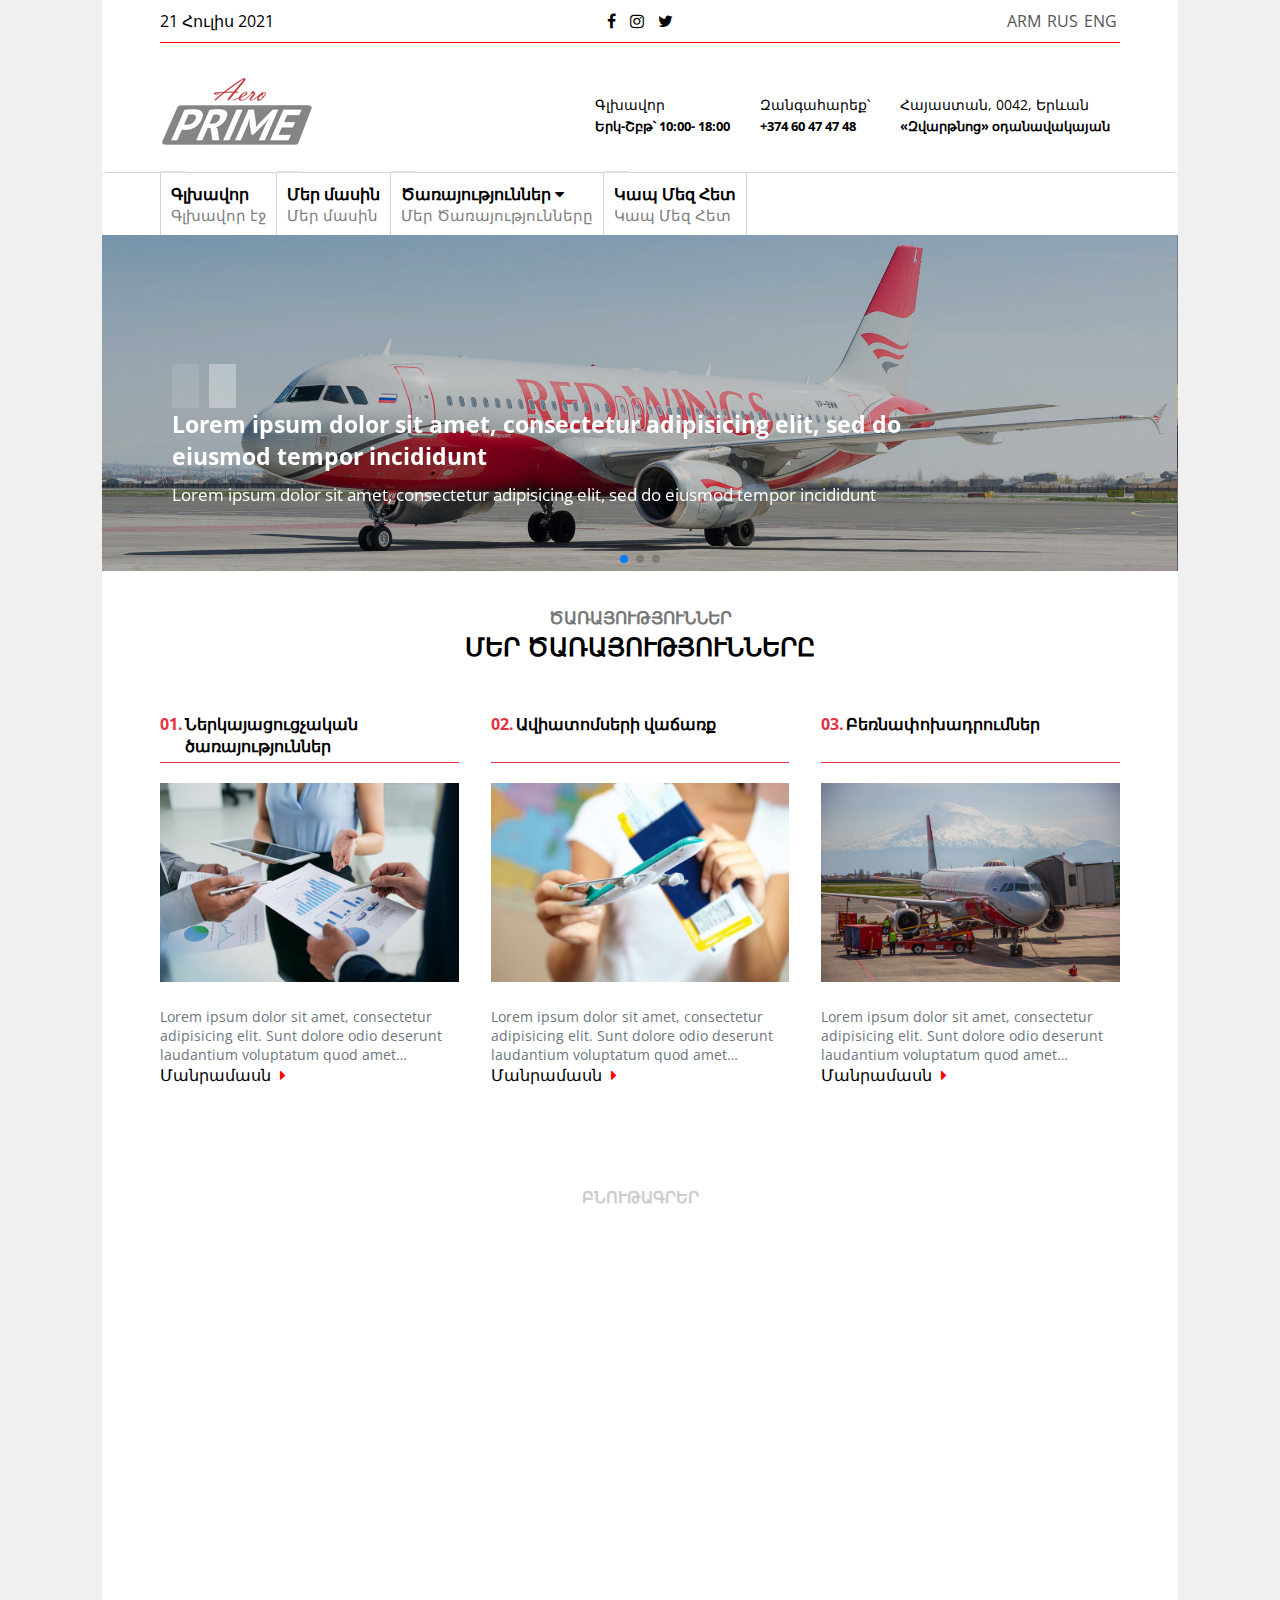
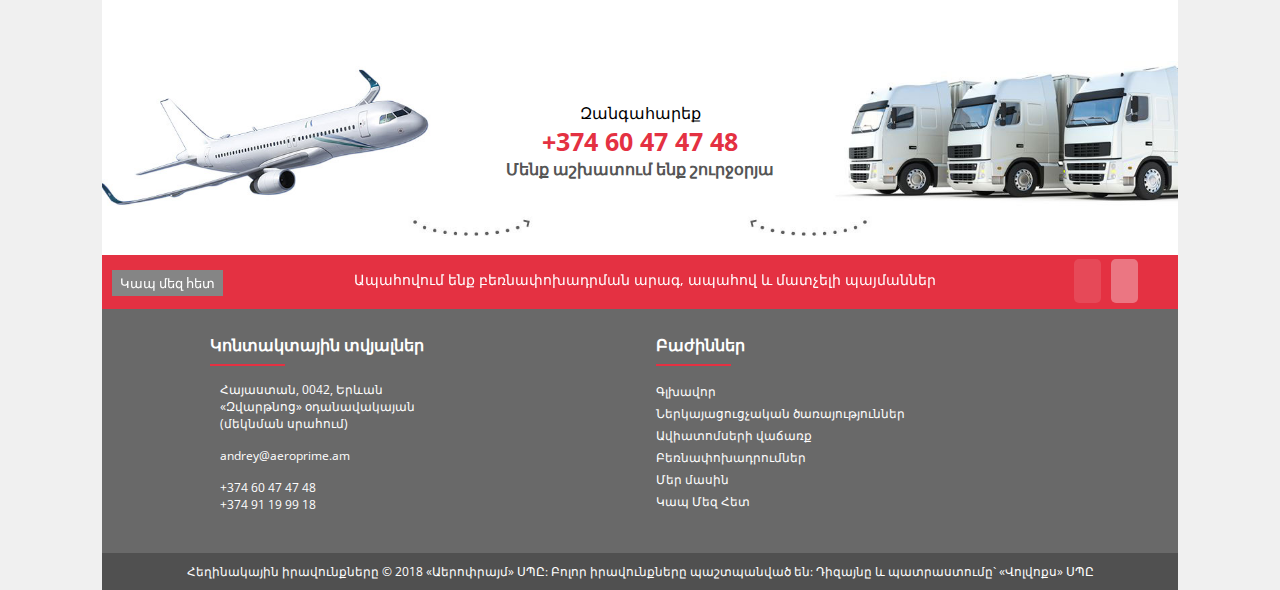
<file: index.html>
<!doctype html>
<html lang="en">

<head>
    <meta charset="UTF-8">
    <meta content="width=device-width, user-scalable=no, initial-scale=1.0, maximum-scale=1.0, minimum-scale=1.0" name="viewport">
    <meta content="ie=edge" http-equiv="X-UA-Compatible">
    <title>Aero Prime</title>
    <link href="static/styles/vendors/bootstrap.css" rel="stylesheet">
    <link href="static/styles/main.css" rel="stylesheet">
    <link href="https://stackpath.bootstrapcdn.com/font-awesome/4.7.0/css/font-awesome.min.css" rel="stylesheet">
    <link href="https://cdn.linearicons.com/free/1.0.0/icon-font.min.css" rel="stylesheet">
    <link href="https://fonts.googleapis.com" rel="preconnect">
    <link crossorigin href="https://fonts.gstatic.com" rel="preconnect">
    <link rel="stylesheet" href="https://unpkg.com/swiper/swiper-bundle.min.css" />
    <link href="https://fonts.googleapis.com/css2?family=Open+Sans:wght@300&display=swap" rel="stylesheet">

    <body>
        <header>
            <div class="container">
                <div class="top-panel_st">
                    <div class="row top-panel-header">
                        <div class="col-md-3">
                            <div class="header-date-calendar mt-1">
                                <span class="lnr lnr-calendar-full lnr-icons-red"></span>
                                <span class="day">21</span>
                                <span class="month">Հուլիս</span>
                                <span class="year">2021</span>
                                <span class="lnr lnr-cloud lnr-icons-red"></span>
                            </div>
                        </div>
                        <div class="col-6">
                            <div class="header-social-info mt-1">
                                <ul class="top-panel-list">
                                    <li class="top-panel-list__item">
                                        <span class="fa fa-facebook"></span>
                                    </li>
                                    <li class="top-panel-list__item">
                                        <span class="fa fa-instagram"></span>
                                    </li>
                                    <li class="top-panel-list__item">
                                        <span class="fa fa-twitter"></span>
                                    </li>
                                </ul>
                            </div>
                        </div>
                        <div class="col-md-3">
                            <div class="lang-menu-item mt-1 mb-1">
                                <ul class="lang_menu">
                                    <li><a class="lang-menu-a" href="?l=hy-AM">ARM</a></li>
                                    <li><a class="lang-menu-a" href="?l=ru-RU">RUS</a></li>
                                    <li><a class="lang-menu-a" href="?l=en-US">ENG</a></li>
                                </ul>
                            </div>
                        </div>
                    </div>
                </div>
            </div>
            <div class="container">
                <div class="row middle-wrapper--header">
                    <div class="col-4 col-md-3">
                        <div class="logo-wrapper">
                            <a href="#">
                                <img alt="" src="assets/img/logo.png">
                            </a>
                        </div>
                    </div>
                    <div class="col-8 col-md-9">
                        <span class="lnr lnr-menu menu-btn"></span>
                        <div class="half-padding nav-services--wrapper">
                            <div class="middle-right-side__wrapper">
                                <span class="lnr lnr-history icons-color mr-1"></span>
                                <div class="">
                                    <p class="text-title">Գլխավոր</p>
                                    <b class="bold-text">Երկ-Շբթ՝ 10:00- 18:00</b>
                                </div>
                            </div>
                            <div class="middle-right-side__wrapper">
                                <span class="lnr lnr-smartphone icons-color mr-1"></span>
                                <div class="">
                                    <p class="text-title">Զանգահարեք՝</p>
                                    <b class="bold-text">+374 60 47 47 48</b>
                                </div>
                            </div>
                            <div class="middle-right-side__wrapper">
                                <span class="lnr lnr-map-marker icons-color mr-1"></span>
                                <div class="">
                                    <p class="text-title">Հայաստան, 0042, Երևան</p>
                                    <b class="bold-text">«Զվարթնոց» օդանավակայան</b>
                                </div>
                            </div>
                        </div>
                    </div>
                </div>
            </div>
        </header>
        <nav class="navbar-wrapper">
            <span class="close-button"><i class="fa fa-times"></i></span>
            <div class="container border-solid">
                <div class="row">
                    <div class="col-12 col-md-10">
                        <div class="navbar">
                            <ul class="list-item">
                                <li class="navbar-sub-list">
                                    <a class="link-style" href="#">
                                        <b class="bold-text-style">Գլխավոր</b>
                                        <p class="text-title-p">Գլխավոր էջ </p>
                                    </a>
                                </li>
                                <li class="navbar-sub-list">
                                    <a class="link-style" href="about.html">
                                        <b class="bold-text-style">Մեր մասին</b>
                                        <p class="text-title-p">Մեր մասին</p>
                                    </a>
                                </li>
                                <li class="navbar-sub-list">
                                    <a class="link-style" href="#">
                                        <b class="bold-text-style">Ծառայություններ
                                        <i class="fa fa-caret-down"></i>
                                    </b>
                                        <p class="text-title-p"> Մեր Ծառայությունները</p>
                                    </a>
                                    <ul class="sub-services">
                                        <li class="list-inline-item">
                                            <a href="#">Ներկայացուցչական ծառայություններ</a>
                                        </li>
                                        <li class="list-inline-item">
                                            <a href="#">Ավիատոմսերի վաճառք</a>
                                        </li>
                                        <li class="list-inline-item">
                                            <a href="#">Բեռնափոխադրումներ</a>
                                        </li>
                                    </ul>
                                </li>
                                <li class="navbar-sub-list">
                                    <a class="link-style" href="#">
                                        <b class="bold-text-style">Կապ Մեզ Հետ</b>
                                        <p class="text-title-p">Կապ Մեզ Հետ</p>
                                    </a>
                                </li>
                            </ul>
                        </div>
                    </div>
                </div>
            </div>
        </nav>
        <section>
            <div class="swiper main-slider-container">
                <div class="swiper-wrapper">
                    <div class="swiper-slide swiper-swiper">
                        <img alt="" src="assets/img/airforce.jpg">
                    </div>
                    <div class="swiper-slide">
                        <img alt="" src="assets/img/airforce2.jpg">
                    </div>
                    <div class="swiper-slide">
                        <img alt="" src="assets/img/slider.jpg">
                    </div>
                </div>
                <div class="swiper-pagination"></div>
                <div class="arrow-and-texts-wrapper">
                    <div class="chevron-wrapper">
                        <div class="chevron-icon-wrapper">
                            <div class="chevron-left swiper-button-prev">
                                <span class="lnr lnr-chevron-right"></span>
                            </div>
                            <div class="chevron-right swiper-button-next">
                                <span class="lnr lnr-chevron-left"></span>
                            </div>
                        </div>
                    </div>
                    <div class="slider-text-title">
                        <h3 class="slider-text-h3"> Lorem ipsum dolor sit amet, consectetur adipisicing elit, sed do eiusmod tempor incididunt</h3>
                        <p class="slider-text-p"> Lorem ipsum dolor sit amet, consectetur adipisicing elit, sed do eiusmod tempor incididunt</p>
                    </div>
                </div>
            </div>
        </section>
        <section id="services-sec">
            <div class="container">
                <div class="row">
                    <div class="col-12">
                        <div class="header-cont">
                            <h4>ԾԱՌԱՅՈՒԹՅՈՒՆՆԵՐ</h4>
                            <h2>ՄԵՐ ԾԱՌԱՅՈՒԹՅՈՒՆՆԵՐԸ</h2>
                        </div>
                    </div>
                    <div class="col-12 col-md-4">
                        <div class="services-wrapper mt-2">
                            <h3 class="services-h3 mb-2" data-number="01.">Ներկայացուցչական ծառայություններ</h3>
                            <img alt="" class="img-fluid" src="assets/img/services3.jpg">
                            <p class="text-muted">
                                Lorem ipsum dolor sit amet, consectetur adipisicing elit. Sunt dolore odio deserunt laudantium voluptatum quod amet cupiditate. Omnis dicta assumenda, ducimus laborum,
                            </p>
                            <a class="services-sec-a" href="#">Մանրամասն
                            <i class="fa fa-caret-right icon-right"></i>
                        </a>
                        </div>
                    </div>
                    <div class="col-12 col-md-4">
                        <div class="services-wrapper mt-2">
                            <h3 class="services-h3 mb-2" data-number="02.">Ավիատոմսերի վաճառք</h3>
                            <img alt="" class="img-fluid" src="assets/img/services1.jpg">
                            <p class="text-muted">
                                Lorem ipsum dolor sit amet, consectetur adipisicing elit. Sunt dolore odio deserunt laudantium voluptatum quod amet cupiditate. Omnis dicta assumenda, ducimus laborum,
                            </p>
                            <a class="services-sec-a" href="#">Մանրամասն
                            <i class="fa fa-caret-right icon-right"></i>
                        </a>
                        </div>
                    </div>
                    <div class="col-12 col-md-4">
                        <div class="services-wrapper mt-2">
                            <h3 class="services-h3 mb-2" data-number="03.">Բեռնափոխադրումներ</h3>
                            <img alt="" class="img-fluid" src="assets/img/serv.jpg">
                            <p class="text-muted">
                                Lorem ipsum dolor sit amet, consectetur adipisicing elit. Sunt dolore odio deserunt laudantium voluptatum quod amet cupiditate. Omnis dicta assumenda, ducimus laborum,
                            </p>
                            <a class="services-sec-a" href="#">Մանրամասն
                            <i class="fa fa-caret-right icon-right"></i>
                        </a>
                        </div>
                    </div>
                </div>
            </div>
        </section>
        <section class="clients-say--section">
            <div class="container">
                <div class="row">
                    <div class="col-12">
                        <div class="clients-say-back">
                            <div class="clients-say-back-text">
                                <h4>ԲՆՈՒԹԱԳՐԵՐ</h4>
                                <h3>ՀԱՃԱԽՈՐԴՆԵՐԻ ԿԱՐԾԻՔԸ ՄԵՐ ՄԱՍԻՆ</h3>
                            </div>
                            <div class="bg-attachment-fixed-info--wrapper row">
                                <div class="col-12 col-md-6 col-lg-4 mb-3">
                                    <div class="say-back-info say-back-wrapper">
                                        <h3>Lorem ipsum dolor sit amet</h3>
                                        <p>Lorem ipsum dolor sit amet consectetur adipisicing elit. Illo voluptatibus incidunt illum unde saepe repellat accusamus distinctio totam nobis? Aliquam vel nisi placeat quo laboriosam molestias omnis repudiandae
                                            aliquid unde deserunt temporibus
                                        </p>
                                    </div>
                                </div>
                                <div class="col-12 col-md-6 col-lg-4 mb-3">
                                    <div class="say-back-info say-back-wrapper">
                                        <h3>Lorem ipsum dolor sit amet</h3>
                                        <p>Lorem ipsum dolor sit amet consectetur adipisicing elit. Illo voluptatibus incidunt illum unde saepe repellat accusamus distinctio totam nobis? Aliquam vel nisi placeat quo laboriosam molestias omnis repudiandae
                                            aliquid unde deserunt temporibus</p>
                                    </div>
                                </div>
                                <div class="col-12 col-lg-4 mb-3">
                                    <div class="say-back-info say-back-wrapper">
                                        <h3>Lorem ipsum dolor sit amet</h3>
                                        <p>Lorem ipsum dolor sit amet consectetur adipisicing elit. Illo voluptatibus incidunt illum unde saepe repellat accusamus distinctio totam nobis? Aliquam vel nisi placeat quo laboriosam molestias omnis repudiandae
                                            aliquid unde deserunt temporibus </p>
                                    </div>
                                </div>
                            </div>
                        </div>
                    </div>
                </div>
            </div>
        </section>
        <section class="call-us-section">
            <div class="container">
                <div class="row">
                    <div class="col-12">
                        <div class="call-us-wrapper">
                            <p class="call-us-container__p">Զանգահարեք</p>
                            <h2>+374 60 47 47 48</h2>
                            <h3>Մենք աշխատում ենք շուրջօրյա</h3>
                        </div>
                    </div>
                </div>
            </div>
        </section>
        <div class="red-polos swiper slider-about-services">
            <div class="swiper-wrapper red-slider-wrapper">
                <div class="swiper-slide red-polos-wrapper">
                    <a href="#">
                    Կապ մեզ հետ
                </a>
                    <p> Ապահովում ենք բեռնափոխադրման արագ, ապահով և մատչելի պայմաններ</p>
                </div>
                <div class="swiper-slide red-polos-wrapper">
                    <a href="#">
                    Մեր Մասին
                </a>
                    <p>Փոխադրման գործընթացը վերահսկվում է ավտոմատացված համակարգով</p>
                </div>
            </div>
            <div class="red-chevron-wrapper">
                <div class="red-icon-wrapper">
                    <div class="chevron-left swiper-button-prev chevron-left-class">
                        <span class="lnr lnr-chevron-right"></span>
                    </div>
                    <div class="chevron-right swiper-button-next chevron-right-class">
                        <span class="lnr lnr-chevron-left"></span>
                    </div>
                </div>
            </div>
        </div>
        <footer>
            <div class="container">
                <div class="row">
                    <div class="col-12">
                        <div class="footer-wrapper">
                            <div class="footer-container col-6">
                                <h4>Կոնտակտային տվյալներ</h4>
                                <ul class="footer-ul">
                                    <li>
                                        <span class="lnr lnr-map-marker span-footer"></span>
                                        <span class="span-p">
                                        <p>Հայաստան, 0042, Երևան</p>
                                        <p>«Զվարթնոց» օդանավակայան</p>
                                        <p>(մեկնման սրահում)</p>
                                    </span>
                                    </li>
                                    <li>
                                        <span class="lnr lnr-envelope span-footer"></span>
                                        <span class="span-p">
                                        <p>andrey@aeroprime.am</p>
                                    </span>
                                    </li>
                                    <li>
                                        <span class="lnr lnr-tablet span-footer"></span>
                                        <span class="span-p">
                                        <p>+374 60 47 47 48</p>
                                        <p>+374 91 19 99 18</p>
                                    </span>
                                    </li>
                                </ul>
                            </div>
                            <div class="footer-container-two col-6">
                                <h4>Բաժիններ</h4>
                                <ul class="footer-ul-two">
                                    <li class="footer-li-two">
                                        <a href="#">Գլխավոր</a>
                                    </li>
                                    <li class="footer-li-two">
                                        <a href="#">Ներկայացուցչական ծառայություններ</a>
                                    </li>
                                    <li class="footer-li-two">
                                        <a href="#">Ավիատոմսերի վաճառք</a>
                                    </li>
                                    <li class="footer-li-two">
                                        <a href="#">Բեռնափոխադրումներ</a>
                                    </li>
                                    <li class="footer-li-two">
                                        <a href="#">Մեր մասին</a>
                                    </li>
                                    <li class="footer-li-two">
                                        <a href="#">Կապ Մեզ Հետ</a>
                                    </li>
                                </ul>
                            </div>
                        </div>
                    </div>
                </div>
            </div>
        </footer>
        <div class="footer-text">
            <p>Հեղինակային իրավունքները © 2018 «Աերոփրայմ» ՍՊԸ: Բոլոր իրավունքները պաշտպանված են: Դիզայնը և պատրաստումը` «Վոլվոքս» ՍՊԸ</p>
        </div>
        <script src="https://unpkg.com/swiper/swiper-bundle.min.js"></script>
        <script>
            new Swiper('.main-slider-container', {
                // Optional parameters
                direction: 'horizontal',
                loop: false,

                // If we need pagination
                pagination: {
                    el: '.swiper-pagination',
                    clickable: true,
                },
                // Navigation arrows
                navigation: {
                    nextEl: '.swiper-button-prev',
                    prevEl: '.swiper-button-next',
                },
            });

            new Swiper('.slider-about-services', {
                // Optional parameters
                direction: 'horizontal',
                loop: false,
                // Default parameters 
                slidesPerView: 1,
                // Navigation arrows
                navigation: {
                    nextEl: '.swiper-button-prev',
                    prevEl: '.swiper-button-next',
                },
            });

            const hamburger = document.querySelector('.menu-btn');
            const closeIcon = document.querySelector('.close-button');

            hamburger.onclick = () => {
                document.body.classList.add('navbar-opened')
            }

            closeIcon.onclick = () => {
                document.body.classList.remove('navbar-opened')
            }
        </script>
    </body>

</html>
</file>
<file: static/styles/main.css>
* {
    margin: 0;
    padding: 0;
    box-sizing: border-box;
}

body {
    padding: 0 8vw;
    background: #f0f0f0;
    font-family: 'Open Sans', sans-serif;
    /*font-family: 'PaletteMosaic', serif;*/
}


/*---------- HEADER START ------------*/

header {
    background-color: #fff;
}

.lnr-icons-red {
    color: red;
}

.header-wrapper {
    border-bottom: 1px solid red;
    display: flex;
    justify-content: space-between;
    padding: 15px 0;
}

.top-panel_st {
    border-bottom: 1px solid red;
}

.top-panel-list {
    display: flex;
    justify-content: center;
    list-style-type: none;
}

.top-panel-list__item {
    margin: 0 7px;
}

.middle-wrapper--header {
    align-items: center;
}

.nav-services--wrapper {
    display: flex;
    align-items: center;
    justify-content: flex-end;
}

.lang_menu {
    list-style-type: none;
    display: flex;
    justify-content: flex-end;
}

.lang-menu-a {
    color: #555;
    text-decoration: none;
    padding: 0 3px;
}

.lang-menu-item {
    justify-content: right;
}

.logo-wrapper {
    display: flex;
    align-items: center;
    justify-content: space-between;
    padding-top: 20px !important;
    padding-bottom: 20px !important;
}

.fa:hover {
    color: red;
    transition: .4s;
    cursor: pointer;
}

.three-wrap {
    display: flex;
    justify-content: flex-end;
    align-items: center;
}

.icons-color {
    color: red;
    font-size: 22px;
}

.middle-right-side__wrapper {
    display: flex;
    align-items: center;
    justify-content: flex-end;
    margin: 10px;
}

.text-title {
    font-size: 14px;
    margin-bottom: 0;
}

.three-wrap {
    width: 100%;
}

nav {
    background-color: #fff;
    border-top: 1px solid lightgray;
}

.list-item {
    display: flex;
}

.list-item>li {
    padding: 10px;
    list-style-type: none;
    border-right: 1px solid lightgray;
}

.link-style {
    color: #000;
    text-decoration: none;
}

.sub-services {
    padding: 0;
    background: #fff;
    position: absolute;
    visibility: hidden;
    opacity: 0;
    transition: .4s;
    width: 185px;
    transform: translate3d(-10px, 11px, 0);
    box-shadow: 0px 2px 10px -1px #ccc;
    margin: 0 auto;
    z-index: 999;
}

.navbar-sub-list:hover .sub-services {
    opacity: 1;
    visibility: visible;
    list-style-type: none;
}

.list-inline-item {
    list-style-type: none;
    padding: 10px;
    border-top: 1px solid lightgray;
}

.list-inline-item:first-child {
    border-top: none;
}

.navbar-sub-list:hover .bold-text-style {
    color: red;
}

.list-inline-item>a {
    text-decoration: none;
    color: #000;
    font-size: 15px;
}

.list-item>li:first-child {
    border-left: 1px solid lightgray;
}

.navbar-sub-list {
    position: relative;
}

.navbar-sub-list:hover:after {
    width: 80% !important;
    background: #e43142 !important;
}

.navbar-sub-list:hover:active {
    color: red;
}

.navbar-sub-list:after {
    content: "";
    position: absolute;
    left: 0;
    top: -2px;
    width: 25px;
    height: 2px;
    background: #dee2e6;
    transition: .4s;
}

.navbar-sub-list:hover {
    color: #e43142;
    text-decoration: none;
}

.text-title-p {
    font-size: 15px;
    color: gray;
}

.list-inline-item>a:hover {
    color: red;
}

.bold-text-style:hover {
    color: red;
}

.img-fluid {
    max-width: 100%;
    height: auto;
}

.main-slider-container .swiper-slide img {
    width: 100%;
    height: 100%;
    object-fit: cover;
    object-position: left;
}

.main-slider-container {
    width: 100%;
    /* height: 400px; */
}

.chevron-icon-wrapper {
    display: flex;
    align-items: center;
    flex-direction: row-reverse;
}

.swiper-button-next {
    position: relative !important;
    top: 0;
    left: 0;
    margin: 0;
}

.swiper-button-prev {
    position: relative !important;
    top: 0;
    left: 0;
    margin: 0 10px;
}

.chevron-right {
    width: 40%;
    height: 40px;
    position: relative;
    background-color: rgba(250, 250, 250, .35);
    display: flex;
    justify-content: center;
    align-items: center;
    top: 0;
    margin: 0;
    right: 0 !important;
    left: 0;
    width: 45px;
}

.chevron-left {
    width: 40%;
    height: 40px;
    position: relative;
    background-color: rgba(250, 250, 250, .35);
    display: flex;
    justify-content: center;
    align-items: center;
    top: 0;
    margin: 0;
    right: 0 !important;
    left: 0;
    width: 45px;
    color: #fff;
}

.chevron-right:after,
.chevron-left:after {
    display: none;
}

.swiper-button-disabled {
    opacity: .35;
    cursor: auto;
    pointer-events: none;
}

.chevron-wrapper {
    z-index: 22;
    margin: auto;
    height: fit-content;
    display: flex;
    align-items: center;
    justify-content: space-around;
    flex-direction: row-reverse;
    margin-left: 0;
}

.arrow-and-texts-wrapper {
    position: absolute;
    left: 70px;
    bottom: 70px;
    width: 70%;
    z-index: 222;
    display: flex;
    flex-direction: column;
    align-items: flex-start;
}

.lnr-chevron-right,
.lnr-chevron-left {
    color: #fff;
}

.bold-text {
    font-size: 13px;
}

section {
    background-color: #fff;
}


/* .slider-text-title {
    /* position: absolute;
    left: 70px;
    bottom: 70px;
    width: 70%;
    z-index: 222; */

.slider-text-h3 {
    font-size: 23px;
    height: 50px;
    margin-bottom: 25px;
    color: #fff;
}

.slider-text-p {
    font-size: 17px;
    color: #fff;
}

.header-cont {
    text-align: center;
    margin: 30px 0;
}

.header-cont>h4 {
    color: #777;
    font-size: 17px;
}

.header-cont>h2 {
    font-size: 25px;
}

.services-h3 {
    position: relative;
    padding-left: 25px;
    font-size: 16px;
    padding-bottom: 15px;
    height: 50px;
    overflow: hidden;
    border-bottom: 1px solid #e43142;
}

.services-h3:before {
    content: attr(data-number);
    position: absolute;
    left: 0;
    color: #e43142;
}

.text-muted {
    margin-top: 20px;
    overflow: hidden;
    font-size: 14px;
    color: #6c757d;
    display: -webkit-box;
    -webkit-line-clamp: 3;
    -webkit-box-orient: vertical;
    overflow: hidden;
}

.services-sec-a {
    color: #000;
    text-decoration: none;
    margin-top: 20px;
}

.icon-right {
    margin-left: 5px;
    color: red;
    position: relative;
}

.clients-say-back {
    margin-top: 40px;
    padding: 30px;
    position: relative;
    background-attachment: fixed;
    background-image: url('../../assets/img/clients_say_back.jpg');
}

.clients-say-back>img {
    width: 100%;
    background-attachment: fixed;
    background-position: center;
    padding: 0px 30px 30px;
    color: #fff;
}

.clients-say-back-text {
    margin: 30px 0px;
    text-transform: uppercase;
    text-align: center;
}

.clients-say-back-text>h4 {
    color: #ccc;
}

.clients-say-back-text>h3 {
    color: #fff;
    font-size: 25px;
}

.bg-attachment-fixed-info--wrapper {
    display: flex;
    justify-content: space-between;
}

.say-back-info {
    border: 1px solid #ffffff6e;
    border-radius: 2px;
    height: 100%;
    background-color: rgba(255, 255, 255, 0.2);
    color: #fff;
    padding: 20px;
}

.say-back-info>h3 {
    margin-bottom: 20px;
}

.clients-say-item>h3 {
    font-size: 16px;
    color: #fff;
}

.clients-say-item>p {
    font-size: 14px;
    color: #fff;
    margin: 20px 0 0;
}

.clients-say-item-wrapper {
    position: relative;
}


/* ---------CALL US SECTION START--------- */

.call-us-section {
    background-image: url(../../assets/img/home_cal_back.jpg);
    background-size: 100%;
    background-repeat: no-repeat;
    background-color: #fff;
    padding: 60px 0;
    top: 0;
    background-position: center;
}

.call-us-wrapper {
    text-align: center;
    top: 0;
    bottom: 0;
    margin-bottom: 15px;
}

.call-us-wrapper>h2 {
    color: #e43142;
    font-size: 25px;
}

.call-us-wrapper>h3 {
    font-size: 16px;
    color: #555;
}


/* -----CALL US SECTION END------ */


/* -------RED POLOS----- */

.red-polos {
    background: #e43142;
}

.red-polos-wrapper {
    width: 60%;
    margin-bottom: 0;
    margin: auto;
    padding: 15px;
    display: flex;
    position: relative;
    text-align: center;
    justify-content: center;
    padding: 15px 110px;
}

.red-polos-wrapper>a {
    color: #fff;
    overflow: hidden;
    padding: 3px 7px;
    transition: .4s;
    position: absolute;
    font-size: 13px;
    display: inline-block;
    background: #858585;
    text-decoration: none;
    border: 1px solid transparent;
    left: 10px;
}


/* -----------ABOUT PAGE START------------ */

.page-top-section {
    background-image: url(../../assets/img/Edit.jpg);
    background-attachment: fixed;
    background-position: center;
    background-repeat: no-repeat;
    position: relative;
    height: 220px;
}


/* 
.red-polos-wrapper>a:after {
    content: "";
    top: 0;
    transition: .4s;
    position: absolute;
    left: -60%;
    height: 100%;
    width: 45px;
    transform: skew(45deg);
    background: rgba(255, 255, 255, .4);
} */

.red-polos-wrapper>p {
    height: 24px;
    overflow: hidden;
    font-size: 14px;
    color: #fff;
    margin-bottom: 0;
    margin-left: 10px;
    white-space: nowrap;
    text-overflow: ellipsis;
}


/* .red-slider-wrapper {
    text-align: center;
    margin-right: 70px;
} */

.red-chevron-wrapper {
    position: absolute;
    top: 20px;
    bottom: 0;
    right: 50px;
    z-index: 22;
    margin: auto;
    height: fit-content;
    display: flex;
    align-items: center;
    justify-content: space-around;
    flex-direction: row-reverse;
    border-radius: 10px;
}

.red-icon-wrapper {
    display: flex;
    text-align: center;
    flex-direction: row-reverse;
}

.chevron-left-class,
.chevron-right-class {
    border-radius: 5px;
}


/* -----FOOTER START----- */

footer {
    padding: 25px 0;
    background-color: #696969;
}

.footer-wrapper {
    display: flex;
    justify-content: center;
}

.footer-container {
    padding: 0 50px;
}

.footer-container>h4 {
    position: relative;
    color: #fff;
    font-size: 16px;
    margin-bottom: 25px;
}

.footer-container>h4:after {
    position: absolute;
    content: "";
    bottom: -10px;
    width: 75px;
    height: 2px;
    background: #e43142;
    left: 0;
}

.footer-ul {
    padding: 0;
}

.footer-ul>li {
    display: flex;
    color: #fff;
}

.span-footer {
    position: relative;
    display: flex;
    margin-right: 10px;
}

.span-p {
    margin-bottom: 15px;
    color: #fff;
}

.span-p>p {
    margin-bottom: 0;
    font-size: 12px;
}

.footer-container-two>h4 {
    position: relative;
    color: #fff;
    font-size: 16px;
    margin-bottom: 25px;
}

.footer-container-two>h4:after {
    position: absolute;
    content: "";
    bottom: -10px;
    width: 75px;
    height: 2px;
    background: #e43142;
    left: 0;
}

.footer-li-two {
    list-style-type: none;
}

.footer-li-two>a {
    color: #fff;
    text-decoration: none;
    padding: 2px 0;
    display: block;
    font-size: 12px;
    margin-bottom: 1px;
}

.footer-text {
    background: #505050;
    padding: 10px;
}

.footer-text>p {
    font-size: 12px;
    color: #fff;
    text-align: center;
}

.menu-btn {
    font-size: 30px;
    cursor: pointer;
    padding: 10px;
    display: none;
    text-align: right;
}

.navbar-wrapper {
    background-color: rgb(255, 255, 255);
    top: 30px;
    width: 100%;
    margin-top: -16px !important;
    z-index: 999;
    border-radius: 5px;
}

.close-button {
    cursor: pointer;
    display: none;
    color: #fff;
    font-size: 30px;
}

.display {
    display: flex;
}

.display-two {
    display: flex;
}


/* -------FOOTER END-------- */


/*
320,(xss-min)
480-481,(xss-max-min)
576-577,(xs-max-min)
768-769,(sm-max-min)
1024-1025,(md-max-min)
1440-1441,(lg-max-min)
1920,(xl-max)
*/


/* ------MOBILE VERSION START------- */

@media screen and (max-width: 480px) {
    .top-panel_st {
        left: 0;
        right: 0;
    }
    .footer-container>h4 {
        font-size: 14px;
    }
    .footer-container-two>h4 {
        font-size: 14px;
    }
    .footer-container {
        width: 220px;
    }
    .footer-container {
        padding: 0 20px;
    }
    .footer-container-two {
        padding: 0 20px;
        width: 170px;
    }
    .footer-li-two>a {
        font-size: 12px;
    }
    .span-p>p {
        font-size: 12px;
        width: 120px;
    }
    .footer-text>p {
        font-size: 11px;
    }
    .footer-wrapper {
        flex-direction: column;
    }
}

@media screen and (max-width:576px) {
    body {
        padding: 0 0vw;
        background: #f0f0f0;
        font-family: 'Open Sans', sans-serif;
    }
    .slider-text-title {
        display: none;
    }
    .call-us-wrapper {
        font-size: 11px;
    }
    .call-us-wrapper>h3 {
        font-size: 11px;
    }
    .call-us-wrapper>h2 {
        font-size: 16px;
    }
    .header-cont>h2 {
        font-size: 13px;
    }
    .header-cont>h4 {
        font-size: 12px;
    }
    .services-h3 {
        font-size: 12px;
    }
    .text-muted {
        font-size: 11px;
    }
    .services-sec-a {
        font-size: 13px;
    }
    .clients-say-back-text {
        font-size: 13px;
    }
    .clients-say-back-text>h3 {
        font-size: 14px;
    }
    .say-back-info>h3 {
        font-size: 15px;
    }
    .say-back-info>p {
        font-size: 14px;
    }
}

@media screen and (max-width: 768px) {
    .services-h3 {
        height: auto;
    }
    .top-panel-header {
        flex-direction: column;
        align-items: center;
    }
    .navbar-wrapper {
        left: 0;
        top: -100%;
        height: 100%;
        width: 100vw;
        position: fixed;
        margin-top: 0 !important;
        max-width: 100vw !important;
    }
    .list-item {
        text-align: center;
        flex-direction: column;
        padding-top: 60px;
    }
    .sub-services {
        position: relative;
        max-height: 0;
        transform: translate3d(0, 10px, 0)
    }
    .menu-btn {
        display: block;
    }
    .navbar-opened .navbar-wrapper {
        top: 0;
        padding: 0 !important;
        border-radius: 0;
        transition: .4s;
    }
    .navbar-opened {
        overflow: hidden;
    }
    .navbar-opened .navbar-wrapper .list-item .navbar-sub-list .link-style {
        padding-top: 40px;
    }
    .list-item>li:first-child {
        border: none;
    }
    .list-item>li {
        border: none;
    }
    .list-inline-item {
        display: flex;
        justify-content: center;
    }
    .navbar-sub-list:after {
        display: none;
    }
    .navbar-sub-list:hover .sub-services {
        max-height: 300px;
        overflow: hidden;
        transition: .4s;
    }
    .close-button {
        display: block;
        right: 25px;
        top: 10px;
        position: absolute;
        color: #000;
    }
    .nav-services--wrapper:first-child {
        display: none;
    }
    .header-date-calendar {
        font-size: 14px;
        display: flex;
    }
    .nav-services--wrapper {
        display: none;
    }
    .lang_menu {
        font-size: 14px;
    }
    .main-slider-container .swiper-slide>img {
        width: 100%;
        height: auto;
    }
    .swiper-pagination {
        display: none;
    }
    .chevron-wrapper {
        display: none;
    }
    .slider-text-title {
        display: none;
    }
    .swiper-swiper {
        height: 100%;
    }
    .red-polos-wrapper {
        flex-direction: column;
    }
}

@media screen and (max-width:1024px) {
    .month {
        margin: 0 3px;
    }
    .lnr-icons-red {
        margin: 0 4px;
    }
}

@media screen and (min-width: 481px) and (max-width:768px) {
    .footer-container>h4 {
        font-size: 16px;
        height: 40px;
    }
    .footer-container-two>h4 {
        font-size: 16px;
        height: 40px;
    }
}

@media screen and (min-width: 481px) and (max-width:1024px) {
    .header-cont>h2 {
        font-size: 17px;
    }
    .header-cont>h4 {
        font-size: 15px;
    }
}

@media screen and (min-width: 769px) and (max-width: 1024px) {
    .middle-right-side__wrapper {
        margin: 10px 5px;
    }
    .header-date-calendar {
        font-size: 14px;
        display: flex;
        margin-right: 5px;
    }
    .lang_menu {
        font-size: 14px;
    }
    .middle-right-side__wrapper {
        font-size: 13px;
    }
    .middle-right-side__wrapper:first-child {
        display: none;
    }
    .navbar {
        width: 540px;
    }
    .text-title-p {
        font-size: 13px;
    }
    .bold-text-style {
        font-size: 14px;
    }
    .navbar-sub-list {
        padding: 7px;
    }
    .slider-text-h3 {
        display: none;
    }
    .slider-text-p {
        font-size: 16px;
    }
    .services-h3 {
        font-size: 14px;
        overflow: visible;
    }
    .text-muted {
        font-size: 13px;
    }
    .services-sec-a {
        font-size: 14px;
    }
}
</file>
